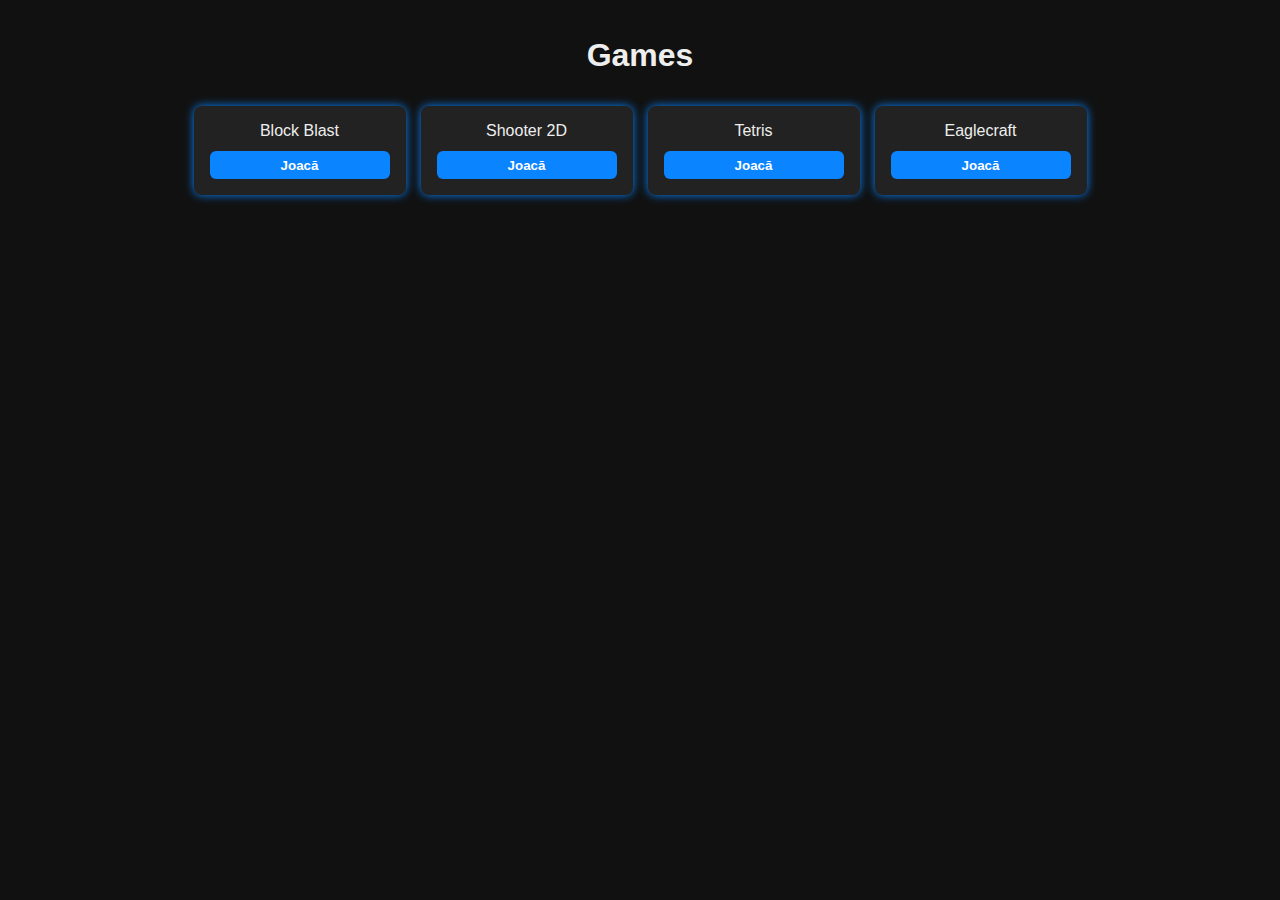
<file: index.html>
<!DOCTYPE html>
<html lang="ro">
<head>
  <meta charset="UTF-8" />
  <meta name="viewport" content="width=device-width, initial-scale=1" />
  <title>Games - Meniu Principal</title>
  <style>
    body {
      background: #111;
      color: #eee;
      font-family: Arial, sans-serif;
      margin: 0; padding: 1em;
      display: flex;
      flex-direction: column;
      align-items: center;
    }
    h1 {
      margin-bottom: 1em;
    }
    .game-list {
      display: flex;
      flex-wrap: wrap;
      gap: 15px;
      justify-content: center;
      max-width: 900px;
    }
    .game-item {
      background: #222;
      padding: 1em;
      border-radius: 8px;
      width: 180px;
      box-shadow: 0 0 10px #0a84ff;
      text-align: center;
      cursor: pointer;
      transition: background 0.3s;
      user-select: none;
    }
    .game-item:hover {
      background: #0a84ff;
      color: white;
    }
    .game-item button {
      margin-top: 0.8em;
      background: #0a84ff;
      border: none;
      color: white;
      padding: 0.5em 1em;
      border-radius: 6px;
      cursor: pointer;
      font-weight: bold;
      width: 100%;
    }
    .game-item button:hover {
      background: #065ecf;
    }
  </style>
</head>
<body>
  <h1>Games</h1>
  <div class="game-list">
    <div class="game-item">
      <div>Block Blast</div>
      <button onclick="openGame('BlockBlast')">Joacă</button>
    </div>
    <div class="game-item">
      <div>Shooter 2D</div>
      <button onclick="openGame('Shooter2D')">Joacă</button>
    </div>
    <div class="game-item">
      <div>Tetris</div>
      <button onclick="openGame('Tetris')">Joacă</button>
    </div>
    <div class="game-item">
      <div>Eaglecraft</div>
      <button onclick="openGame('Eaglecraft')">Joacă</button>
    </div>
    <!-- Adaugă aici restul jocurilor când sunt gata -->
  </div>

  <script>
    function openGame(folder) {
      window.location.href = folder + '/index.html';
    }
  </script>
</body>
</html>
</file>
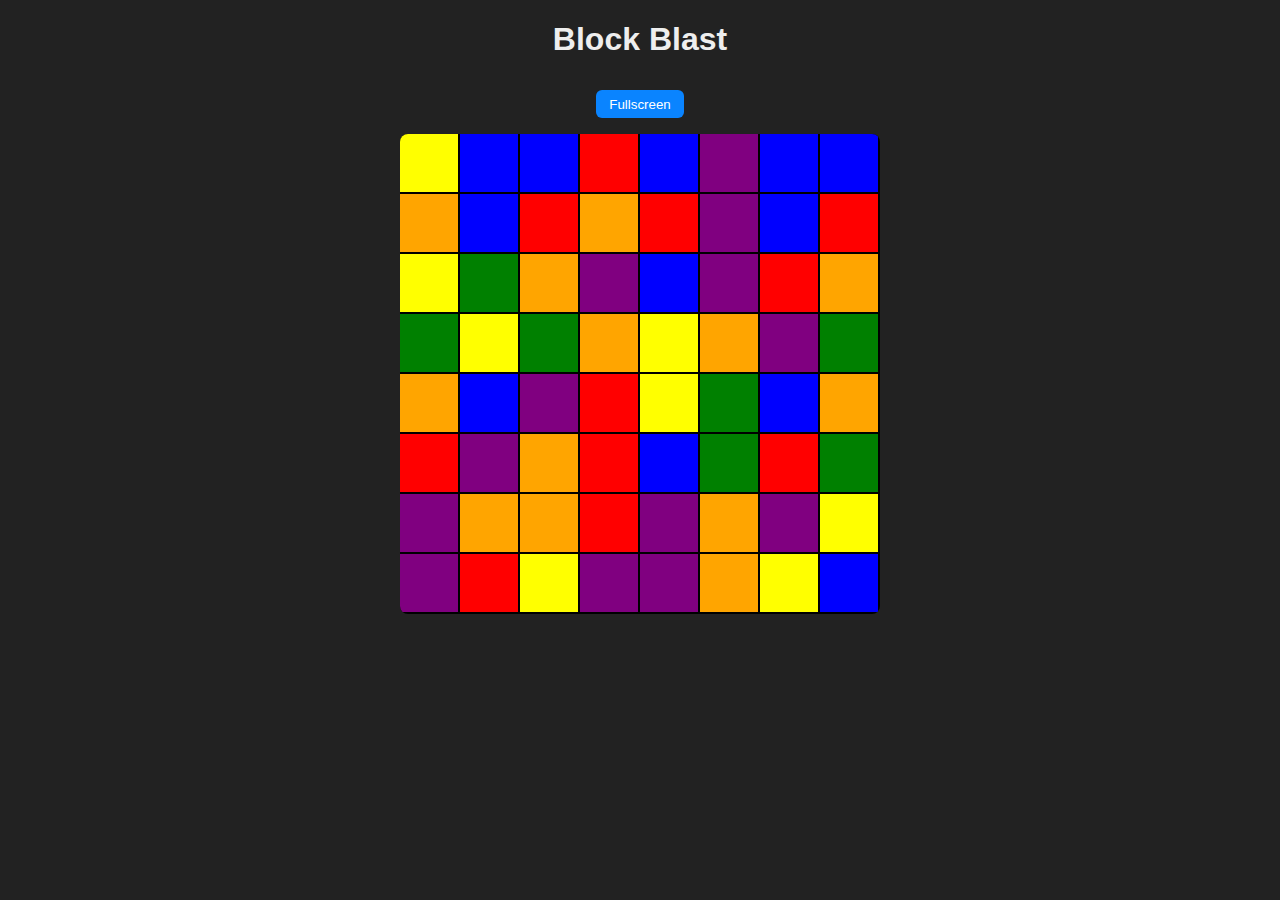
<file: BlockBlast/index.html>
<!DOCTYPE html>
<html lang="ro">
<head>
  <meta charset="UTF-8" />
  <meta name="viewport" content="width=device-width, initial-scale=1" />
  <title>Block Blast</title>
  <link rel="stylesheet" href="style.css" />
</head>
<body>
  <h1>Block Blast</h1>
  <button id="fullscreen-btn">Fullscreen</button>
  <canvas id="gameCanvas" width="480" height="480"></canvas>
  <script src="script.js"></script>
</body>
</html>
</file>
<file: BlockBlast/style.css>
body {
  background: #222;
  color: #eee;
  font-family: Arial, sans-serif;
  text-align: center;
  margin: 0;
  padding: 0;
}
#gameCanvas {
  background: black;
  margin: 1em auto;
  display: block;
  border-radius: 8px;
}
#fullscreen-btn {
  background: #0a84ff;
  border: none;
  color: white;
  padding: 0.5em 1em;
  border-radius: 6px;
  cursor: pointer;
  margin-top: 10px;
}
#fullscreen-btn:hover {
  background: #065ecf;
}
</file>
